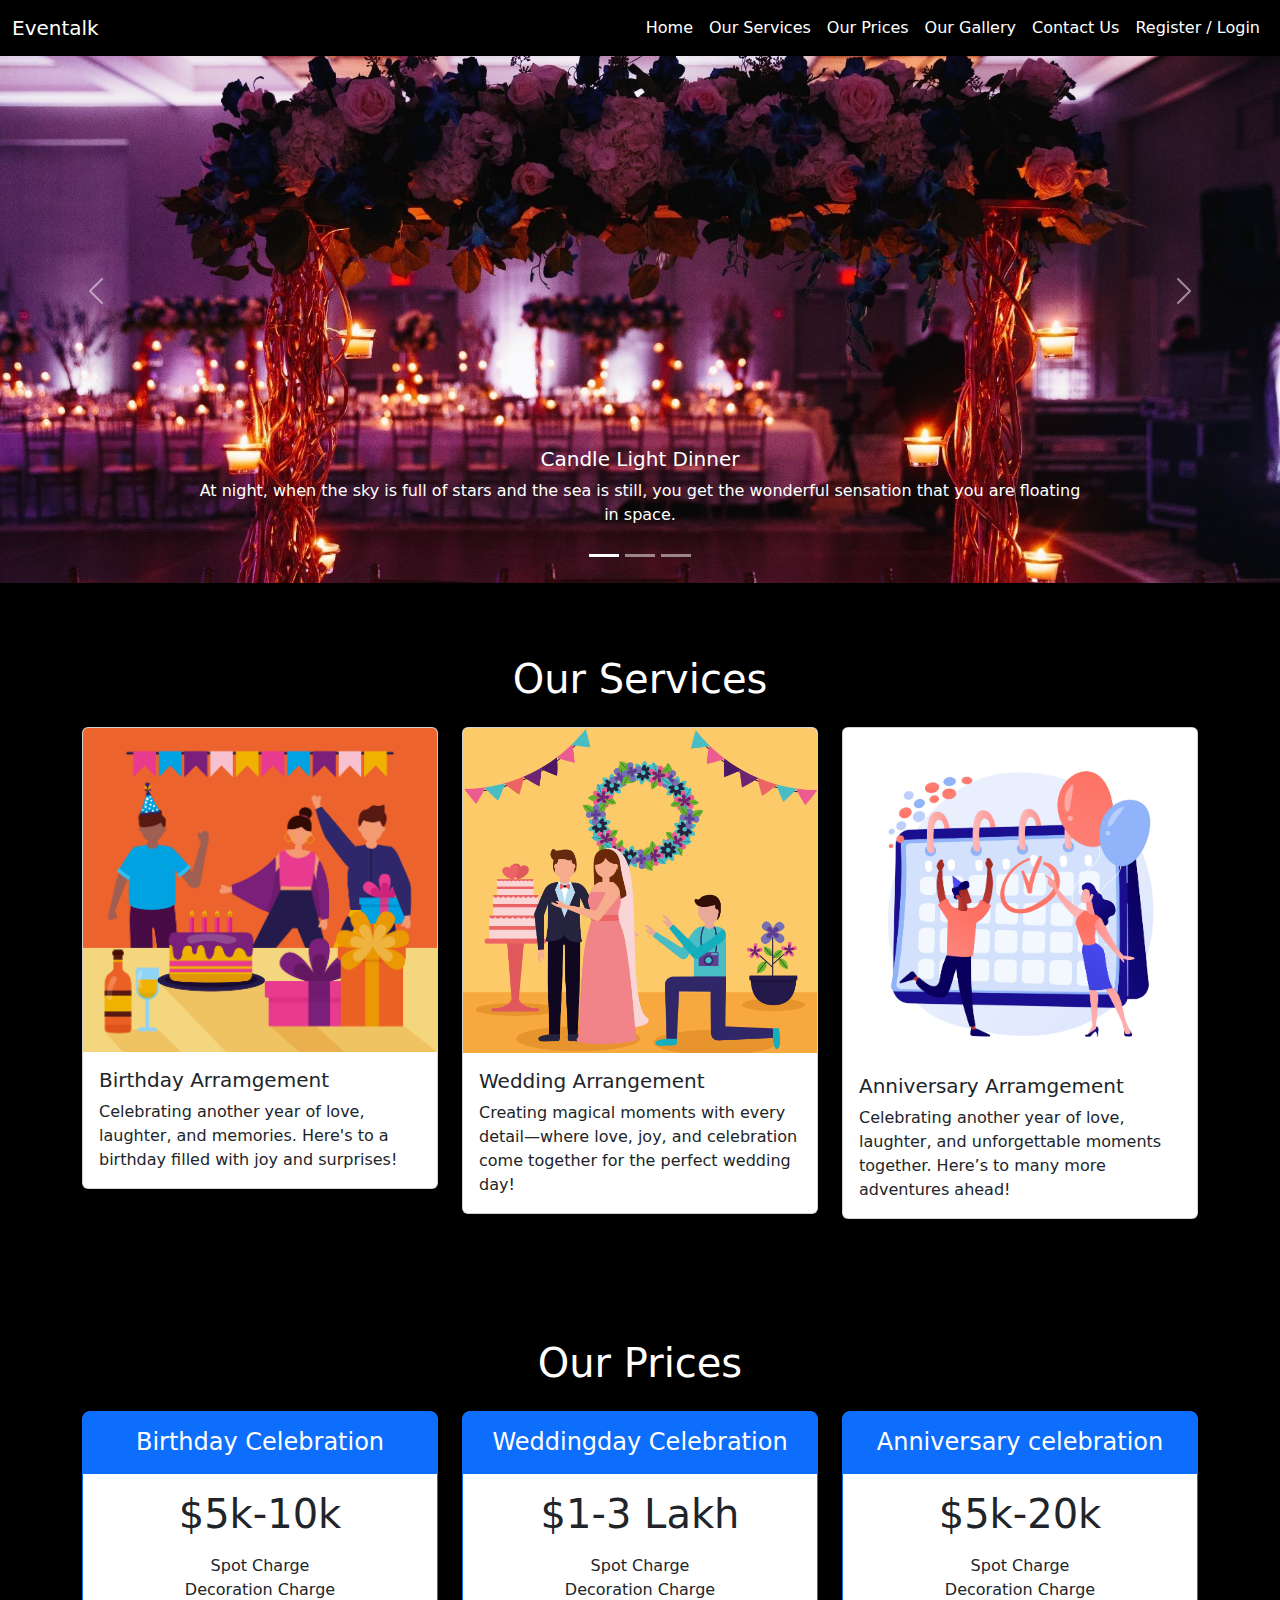
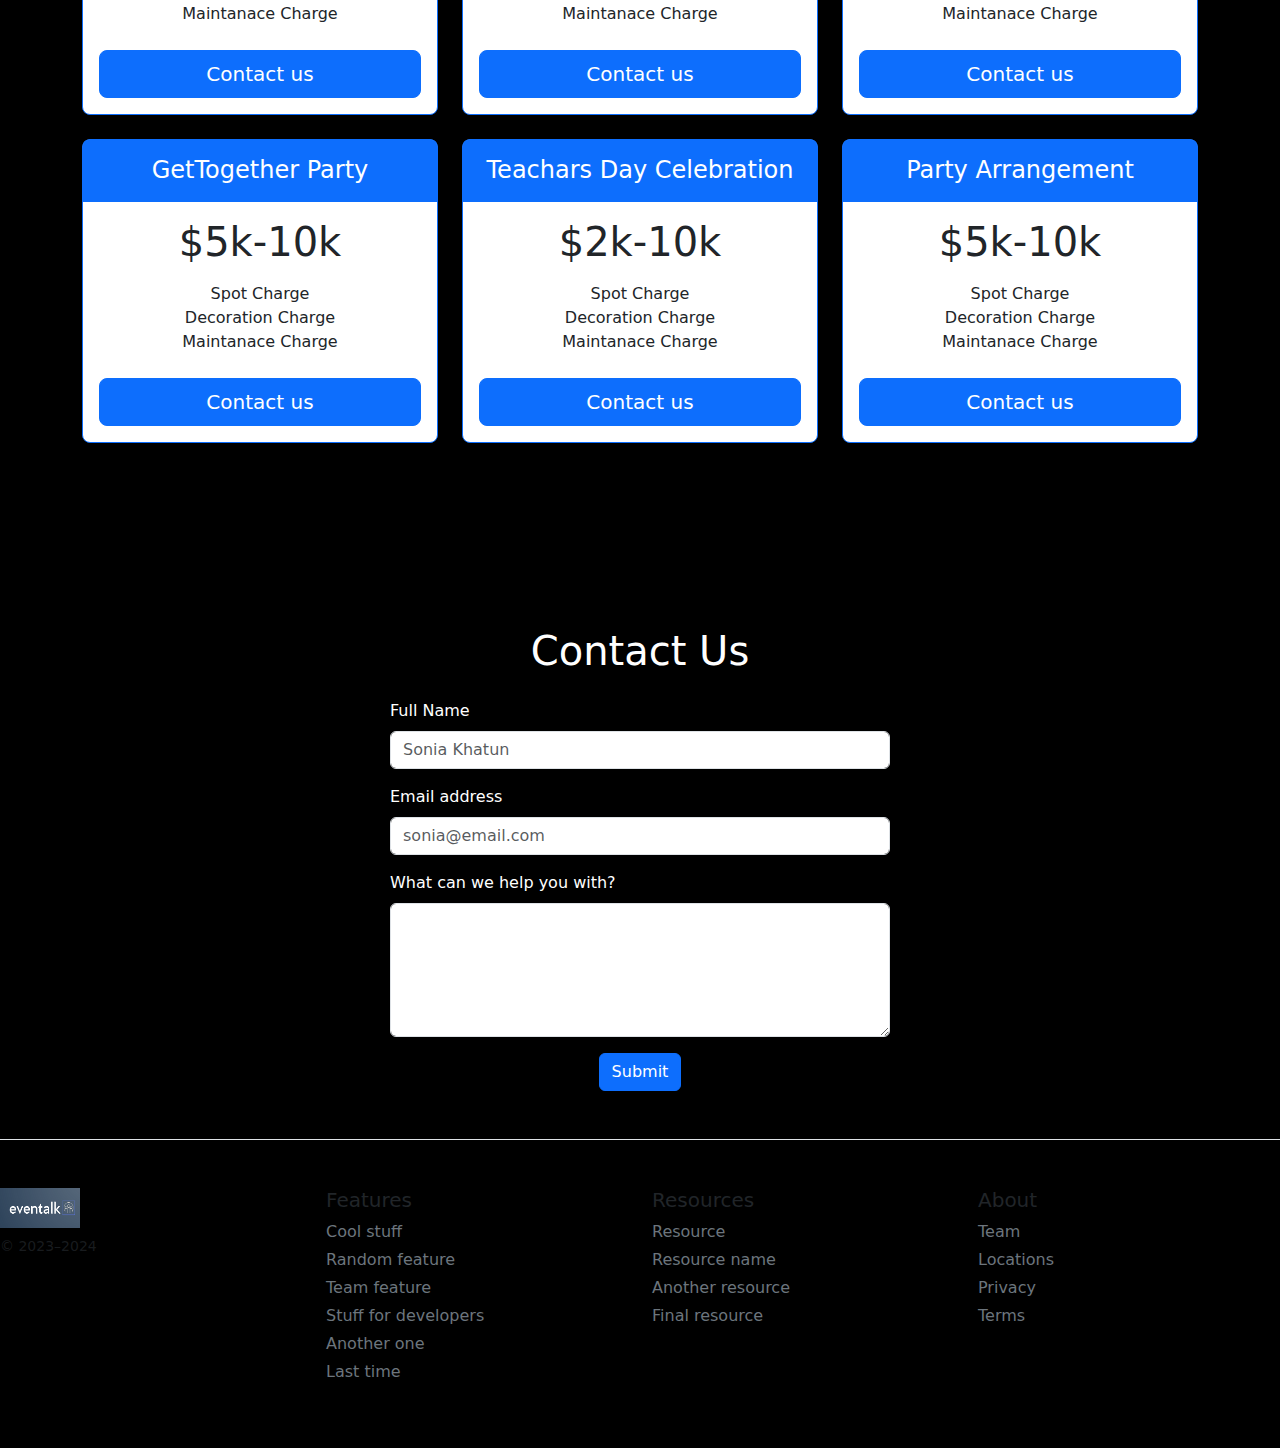
<file: index.html>
<!doctype html>
<html lang="en">

<head>
  <meta charset="utf-8">
  <meta name="viewport" content="width=device-width, initial-scale=1">
  <title>Eventalk</title>
  <link href="https://cdn.jsdelivr.net/npm/bootstrap@5.3.3/dist/css/bootstrap.min.css" rel="stylesheet"
    integrity="sha384-QWTKZyjpPEjISv5WaRU9OFeRpok6YctnYmDr5pNlyT2bRjXh0JMhjY6hW+ALEwIH" crossorigin="anonymous">
  <!-- <link rel="stylesheet" href="style.css"> -->

  <link rel="icon" type="image/x-icon" href="images/favicon.png">
  <style>
    .nav-link:hover {
      background-color: rgb(88, 155, 223);
      border-radius: 7px;
    }
  </style>

</head>

<body class="bg-black">
  <!-- NAV BAR -->
  <nav class="navbar navbar-expand-lg bg-black fixed-top">
    <div class="container-fluid">
      <!-- Brand -->
      <a class="navbar-brand text-white" href="index.html">Eventalk</a>
      <!-- Navbar Toggler -->
      <button class="navbar-toggler text-white" type="button" data-bs-toggle="collapse"
        data-bs-target="#navbarNavDropdown" aria-controls="navbarNavDropdown" aria-expanded="false"
        aria-label="Toggle navigation">
        <span class="navbar-toggler-icon" style="color: white;"></span>
      </button>
      <!-- Navbar Links -->
      <div class="collapse navbar-collapse" id="navbarNavDropdown">
        <ul class="navbar-nav ms-auto">
          <li class="nav-item">
            <a class="nav-link active text-white" aria-current="page" href="index.html">Home</a>
          </li>
          <li class="nav-item">
            <a class="nav-link text-white" href="index.html#services">Our Services</a>
          </li>
          <li class="nav-item">
            <a class="nav-link text-white" href="index.html#prices">Our Prices</a>
          </li>
          <li class="nav-item">
            <a class="nav-link text-white" href="gallary.html">Our Gallery</a>
          </li>
          <li class="nav-item">
            <a class="nav-link text-white" href="index.html#contact">Contact Us</a>
          </li>
          <li class="nav-item">
            <a class="nav-link text-white" href="login.html">Register / Login</a>
          </li>
        </ul>
      </div>
    </div>
  </nav>


  <!-- carousel -->
  <div id="carouselExampleIndicators" class="carousel slide" data-bs-ride="carousel" data-bs-interval="5000">
    <div class="carousel-indicators">
      <button type="button" data-bs-target="#carouselExampleIndicators" data-bs-slide-to="0" class="active"
        aria-current="true" aria-label="Slide 1"></button>
      <button type="button" data-bs-target="#carouselExampleIndicators" data-bs-slide-to="1"
        aria-label="Slide 2"></button>
      <button type="button" data-bs-target="#carouselExampleIndicators" data-bs-slide-to="2"
        aria-label="Slide 3"></button>

    </div>
    <div class="carousel-inner">
      <div class="carousel-item active">
        <img src="images/home1.jpg" class="d-block w-100" alt="...">
        <div class="carousel-caption d-none d-md-block">
          <h5>Candle Light Dinner</h5>
          <p>At night, when the sky is full of stars and the sea is still, you get the wonderful sensation that you are
            floating in space.</p>
        </div>
      </div>
      <div class="carousel-item">
        <img src="images/home2.jpg" class="d-block w-100" alt="...">
        <div class="carousel-caption d-none d-md-block">
          <h5>Wedding Day</h5>
          <p>The best thing to hold onto in life is each other.</p>
        </div>
      </div>
      <div class="carousel-item">
        <img src="images/home3.jpg" class="d-block w-100" alt="...">
        <div class="carousel-caption d-none d-md-block">
          <h5>Get Together Party</h5>
          <p>The best time to make memories is always now!</p>
        </div>
      </div>
    </div>
    <button class="carousel-control-prev" type="button" data-bs-target="#carouselExampleIndicators"
      data-bs-slide="prev">
      <span class="carousel-control-prev-icon" aria-hidden="true"></span>
      <span class="visually-hidden">Previous</span>
    </button>
    <button class="carousel-control-next" type="button" data-bs-target="#carouselExampleIndicators"
      data-bs-slide="next">
      <span class="carousel-control-next-icon" aria-hidden="true"></span>
      <span class="visually-hidden">Next</span>
    </button>
  </div>



  <!-- our services -->
  <div class="container">
    <h1 class="text-center text-white m-4 pt-5" id="services">Our Services</h1>
    <div class="row row-cols-1 row-cols-md-3 g-4">
      <div class="col">
        <div class="card">
          <img src="images/service2.jpg" class="card-img-top" alt="...">
          <div class="card-body">
            <h5 class="card-title">Birthday Arramgement</h5>
            <p class="card-text">Celebrating another year of love, laughter, and memories. Here's to a birthday filled
              with joy and surprises!</p>
          </div>
        </div>
      </div>
      <div class="col">
        <div class="card">
          <img src="images/service1.jpg" class="card-img-top" alt="...">
          <div class="card-body">
            <h5 class="card-title">Wedding Arrangement</h5>
            <p class="card-text">Creating magical moments with every detail—where love, joy, and celebration come
              together for the perfect wedding day!</p>
          </div>
        </div>
      </div>
      <div class="col">
        <div class="card">
          <img src="images/service3.jpg" class="card-img-top" alt="...">
          <div class="card-body">
            <h5 class="card-title">Anniversary Arramgement</h5>
            <p class="card-text">Celebrating another year of love, laughter, and unforgettable moments together. Here’s
              to many more adventures ahead!</p>
          </div>
        </div>
      </div>
    </div>
  </div>
  <br><br>


  <!-- pricing -->
  <div class="container">
    <header>

      <h1 class="text-center text-white m-4 pt-5" id="prices">Our Prices</h1>
    </header>

    <main>
      <div class="row row-cols-1 row-cols-md-3 mb-3 text-center">
        <div class="col">
          <div class="card mb-4 rounded-3 shadow-sm border-primary">
            <div class="card-header py-3 text-bg-primary border-primary">
              <h4 class="my-0 fw-normal">Birthday Celebration</h4>
            </div>
            <div class="card-body">
              <h1 class="card-title pricing-card-title">$5k-10k</h1>
              <ul class="list-unstyled mt-3 mb-4">
                <li>Spot Charge</li>

                <li>Decoration Charge</li>
                <li>Maintanace Charge</li>
              </ul>
              <!-- <button type="button" class="w-100 btn btn-lg btn-primary">Contact us</button> -->
              <a href="contact.html" class="w-100 btn btn-lg btn-primary" target="_blank">Contact us</a>

            </div>
          </div>
        </div>
        <div class="col">
          <div class="card mb-4 rounded-3 shadow-sm border-primary">
            <div class="card-header py-3 text-bg-primary border-primary">
              <h4 class="my-0 fw-normal">Weddingday Celebration</h4>
            </div>
            <div class="card-body">
              <h1 class="card-title pricing-card-title">$1-3 Lakh</h1>
              <ul class="list-unstyled mt-3 mb-4">
                <li>Spot Charge</li>

                <li>Decoration Charge</li>
                <li>Maintanace Charge</li>
              </ul>
              <a href="contact.html" class="w-100 btn btn-lg btn-primary" target="_blank">Contact us</a>

            </div>
          </div>
        </div>
        <div class="col">
          <div class="card mb-4 rounded-3 shadow-sm border-primary">
            <div class="card-header py-3 text-bg-primary border-primary">
              <h4 class="my-0 fw-normal">Anniversary celebration</h4>
            </div>
            <div class="card-body">
              <h1 class="card-title pricing-card-title">$5k-20k</h1>
              <ul class="list-unstyled mt-3 mb-4">
                <li>Spot Charge</li>

                <li>Decoration Charge</li>
                <li>Maintanace Charge</li>
              </ul>
              <a href="contact.html" class="w-100 btn btn-lg btn-primary" target="_blank">Contact us</a>
            </div>
          </div>
        </div>
        <div class="col">
          <div class="card mb-4 rounded-3 shadow-sm border-primary">
            <div class="card-header py-3 text-bg-primary border-primary">
              <h4 class="my-0 fw-normal">GetTogether Party</h4>
            </div>
            <div class="card-body">
              <h1 class="card-title pricing-card-title">$5k-10k</h1>
              <ul class="list-unstyled mt-3 mb-4">
                <li>Spot Charge</li>

                <li>Decoration Charge</li>
                <li>Maintanace Charge</li>
              </ul>
              <a href="contact.html" class="w-100 btn btn-lg btn-primary" target="_blank">Contact us</a>
            </div>
          </div>
        </div>

        <div class="col">
          <div class="card mb-4 rounded-3 shadow-sm border-primary">
            <div class="card-header py-3 text-bg-primary border-primary">
              <h4 class="my-0 fw-normal">Teachars Day Celebration</h4>
            </div>
            <div class="card-body">
              <h1 class="card-title pricing-card-title">$2k-10k</h1>
              <ul class="list-unstyled mt-3 mb-4">
                <li>Spot Charge</li>

                <li>Decoration Charge</li>
                <li>Maintanace Charge</li>
              </ul>
              <a href="contact.html" class="w-100 btn btn-lg btn-primary" target="_blank">Contact us</a>
            </div>
          </div>
        </div>
        <div class="col">
          <div class="card mb-4 rounded-3 shadow-sm border-primary">
            <div class="card-header py-3 text-bg-primary border-primary">
              <h4 class="my-0 fw-normal">Party Arrangement</h4>
            </div>
            <div class="card-body">
              <h1 class="card-title pricing-card-title">$5k-10k</h1>
              <ul class="list-unstyled mt-3 mb-4">
                <li>Spot Charge</li>

                <li>Decoration Charge</li>
                <li>Maintanace Charge</li>
              </ul>
              <a href="contact.html" class="w-100 btn btn-lg btn-primary" target="_blank">Contact us</a>
            </div>
          </div>
        </div>
      </div>
    </main>

  </div>
  <br><br><br><br>


  <div class="container my-5">
    <!-- <center> -->
    <article class="c" id="contact">
      <h1 class="text-center text-white mb-4">Contact Us</h1>
      <form action="" class="qq mx-auto" style="max-width: 500px;">
        <div class="mb-3">
          <label for="nameInput" class="form-label text-white">Full Name</label>
          <input type="text" class="form-control" id="nameInput" placeholder="Sonia Khatun">
        </div>
        <div class="mb-3">
          <label for="emailInput" class="form-label text-white">Email address</label>
          <input type="email" class="form-control" id="emailInput" placeholder="sonia@email.com">
        </div>
        <div class="mb-3">
          <label for="messageTextarea" class="form-label text-white">What can we help you with?</label>
          <textarea class="form-control" id="messageTextarea" rows="5"></textarea>
        </div>
        <div class="mb-3 text-center">
          <button type="submit" class="btn btn-primary">Submit</button>
        </div>
      </form>
    </article>
    <!-- </center> -->
  </div>





  <footer class="pt-4 my-md-5 pt-md-5 border-top">
    <div class="row">
      <div class="col-12 col-md">
        <img class="mb-2" src="images/logo.png" alt="" width="80" height="40">
        <small class="d-block mb-3 text-body-secondary ">© 2023–2024</small>
      </div>
      <div class="col-6 col-md">
        <h5>Features</h5>
        <ul class="list-unstyled text-small">
          <li class="mb-1"><a class="link-secondary text-decoration-none" href="#">Cool stuff</a></li>
          <li class="mb-1"><a class="link-secondary text-decoration-none" href="#">Random feature</a></li>
          <li class="mb-1"><a class="link-secondary text-decoration-none" href="#">Team feature</a></li>
          <li class="mb-1"><a class="link-secondary text-decoration-none" href="#">Stuff for developers</a></li>
          <li class="mb-1"><a class="link-secondary text-decoration-none" href="#">Another one</a></li>
          <li class="mb-1"><a class="link-secondary text-decoration-none" href="#">Last time</a></li>
        </ul>
      </div>
      <div class="col-6 col-md">
        <h5>Resources</h5>
        <ul class="list-unstyled text-small">
          <li class="mb-1"><a class="link-secondary text-decoration-none" href="#">Resource</a></li>
          <li class="mb-1"><a class="link-secondary text-decoration-none" href="#">Resource name</a></li>
          <li class="mb-1"><a class="link-secondary text-decoration-none" href="#">Another resource</a></li>
          <li class="mb-1"><a class="link-secondary text-decoration-none" href="#">Final resource</a></li>
        </ul>
      </div>
      <div class="col-6 col-md">
        <h5>About</h5>
        <ul class="list-unstyled text-small">
          <li class="mb-1"><a class="link-secondary text-decoration-none" href="#">Team</a></li>
          <li class="mb-1"><a class="link-secondary text-decoration-none" href="#">Locations</a></li>
          <li class="mb-1"><a class="link-secondary text-decoration-none" href="#">Privacy</a></li>
          <li class="mb-1"><a class="link-secondary text-decoration-none" href="#">Terms</a></li>
        </ul>
      </div>
    </div>
  </footer>
  <script src="https://cdn.jsdelivr.net/npm/bootstrap@5.3.3/dist/js/bootstrap.bundle.min.js"
    integrity="sha384-YvpcrYf0tY3lHB60NNkmXc5s9fDVZLESaAA55NDzOxhy9GkcIdslK1eN7N6jIeHz"
    crossorigin="anonymous"></script>



</body>

</html>
</file>
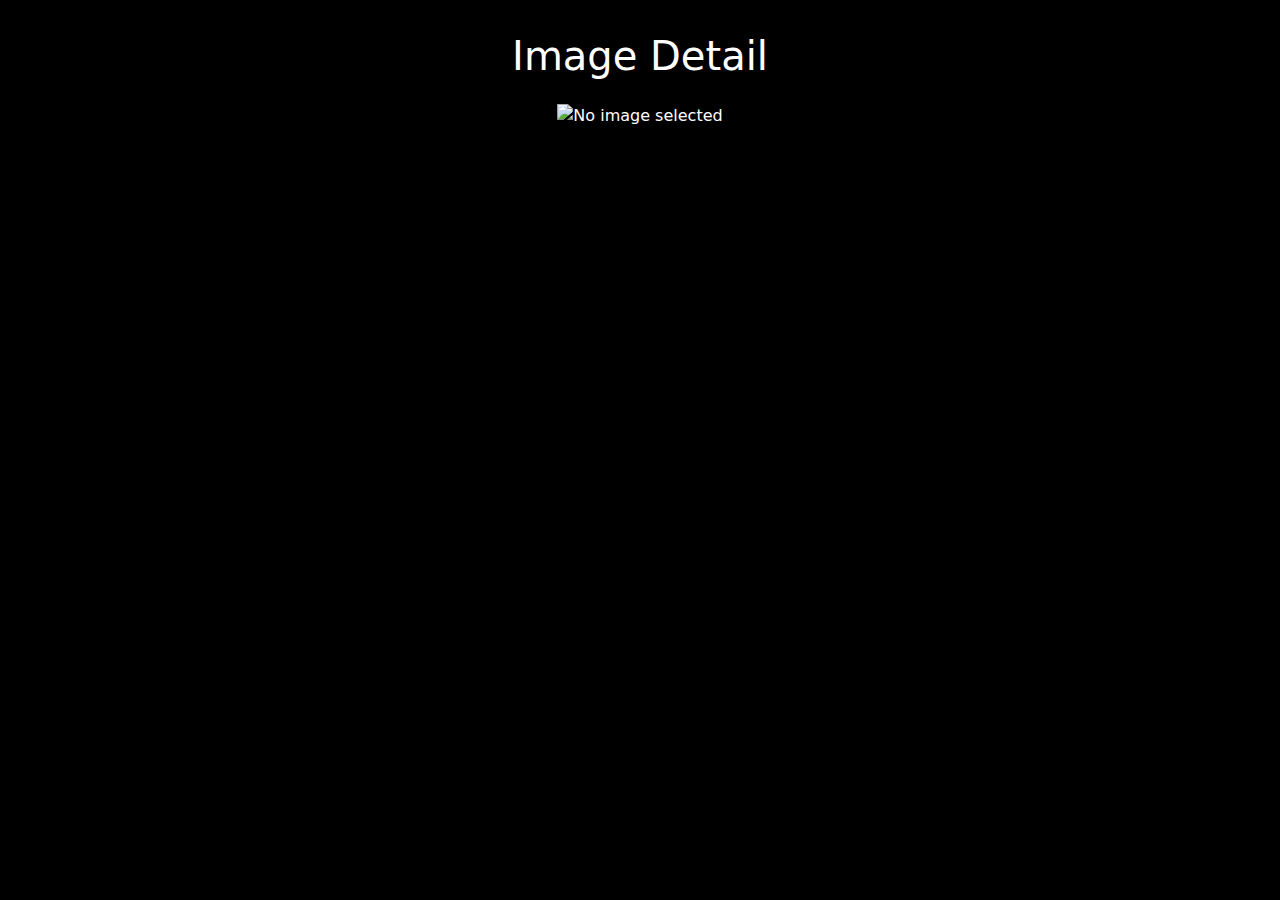
<file: image.html>
<!DOCTYPE html>
<html lang="en">
<head>
    <meta charset="UTF-8">
    <meta name="viewport" content="width=device-width, initial-scale=1.0">
    <title>Image Detail</title>
    <link href="https://cdn.jsdelivr.net/npm/bootstrap@5.3.3/dist/css/bootstrap.min.css" rel="stylesheet"
        integrity="sha384-QWTKZyjpPEjISv5WaRU9OFeRpok6YctnYmDr5pNlyT2bRjXh0JMhjY6hW+ALEwIH" crossorigin="anonymous">
    <link rel="icon" type="image/x-icon" href="images/favicon.png"> 
</head>
<body class="bg-black text-center text-white">

    <!-- JavaScript to load the image from the query parameter -->
    <div class="container mt-3 pt-3">
        <h1>Image Detail</h1>
        <img id="displayedImage" class="mt-3" style="width: 800px; height: 600px; object-fit: cover;" alt="Selected Image">
    </div>

    <script>
        // Get the image source from the URL query parameter
        const urlParams = new URLSearchParams(window.location.search);
        const imageSrc = urlParams.get('src');
        
        // Set the src attribute of the image element
        if (imageSrc) {
            document.getElementById('displayedImage').src = imageSrc;
        } else {
            document.getElementById('displayedImage').alt = "No image selected";
        }
    </script>
</body>
</html>
</file>
<file: style.css>
.nav-link:hover {
  background-color: rgb(88, 155, 223);
  border-radius: 7px;
}

.my-5{
  margin-top: 11rem !important;
}



html {
  scroll-behavior: smooth;
}
/* center{
 
} */
.c {
  position: relative;
  width: 550px;
  height: 550px;
  color: #fff;
  background: transparent;
  overflow: hidden;
  border-top: 2px solid rgba(255, 49, 49, 0.5);
  border-right: 2px solid rgba(0, 255, 255, 0.5);
  border-bottom: 2px solid rgba(57, 255, 20, 0.5);
  border-left: 2px solid rgba(255, 255, 113, 0.5);
  font-family: sans-serif;
  display: flex;
  flex-direction: column;
  justify-content: space-around;
  align-items: center;
  padding: 1em;
}

.qq {
  font-size: 0.95rem;
  text-align: left;
}

span {
  position: absolute;
  border-radius: 100vmax;
}

.top {
  top: 0;
  left: 0;
  width: 0;
  height: 5px;
  background: linear-gradient(
    90deg,
    transparent 50%,
    rgba(255, 49, 49, 0.5),
    rgb(255, 49, 49)
  );
}

.bottom {
  right: 0;
  bottom: 0;
  height: 5px;
  background: linear-gradient(
    90deg,
    rgb(57, 255, 20),
    rgba(57, 255, 20, 0.5),
    transparent 50%
  );
}

.right {
  top: 0;
  right: 0;
  width: 5px;
  height: 0;
  background: linear-gradient(
    180deg,
    transparent 30%,
    rgba(0, 255, 255, 0.5),
    rgb(0, 255, 255)
  );
}

.left {
  left: 0;
  bottom: 0;
  width: 5px;
  height: 0;
  background: linear-gradient(
    180deg,
    rgb(255, 255, 113),
    rgba(255, 255, 113, 0.5),
    transparent 70%
  );
}

.top {
  animation: animateTop 3s ease-in-out infinite;
}

.bottom {
  animation: animateBottom 3s ease-in-out infinite;
}

.right {
  animation: animateRight 3s ease-in-out infinite;
}

.left {
  animation: animateLeft 3s ease-in-out infinite;
}

@keyframes animateTop {
  25% {
    width: 100%;
    opacity: 1;
  }

  30%,
  100% {
    opacity: 0;
  }
}

@keyframes animateBottom {
  0%,
  50% {
    opacity: 0;
    width: 0;
  }

  75% {
    opacity: 1;
    width: 100%;
  }

  76%,
  100% {
    opacity: 0;
  }
}

@keyframes animateRight {
  0%,
  25% {
    opacity: 0;
    height: 0;
  }

  50% {
    opacity: 1;
    height: 100%;
  }

  55%,
  100% {
    height: 100%;
    opacity: 0;
  }
}

@keyframes animateLeft {
  0%,
  75% {
    opacity: 0;
    bottom: 0;
    height: 0;
  }

  100% {
    opacity: 1;
    height: 100%;
  }
}





/* Add this CSS */
.col .card {
  transition: transform 0.3s ease;
}

.col:hover .card {
  transform: scale(1.05); /* Adjust the scale factor as desired */
}




.animated-eventalk {
  position: relative;
  display: inline-block;
  animation: slideIn 1s forwards; /* Adjust the duration as needed */
}

@keyframes slideIn {
  from {
      left: -100px;
      opacity: 0;
  }
  to {
      left: 0;
      opacity: 1;
  }
}

/* For responsiveness */
@media (max-width: 768px) {
  .animated-eventalk {
      animation: slideInMobile 1s forwards;
  }
}

@keyframes slideInMobile {
  from {
      left: -50px;
      opacity: 0;
  }
  to {
      left: 0;
      opacity: 1;
  }
}




/* Styling for responsiveness */
.qq {
  padding: 20px;
  border-radius: 8px;
  background: rgba(0, 0, 0, 0.8);
  box-shadow: 0 4px 8px rgba(0, 0, 0, 0.2);
}

@media (max-width: 768px) {
  #contact {
    width: 90%; 
  }
}

@media (max-width: 576px) {
  #contact {
    width: 90%; 
    
    padding: 15px; 
  }
  .qq {
    font-size: 1.3rem;
    text-align: left;
}
.navbar-toggler-icon{
  margin-top: -4%;
  background-color: white; 

}
}
</file>
